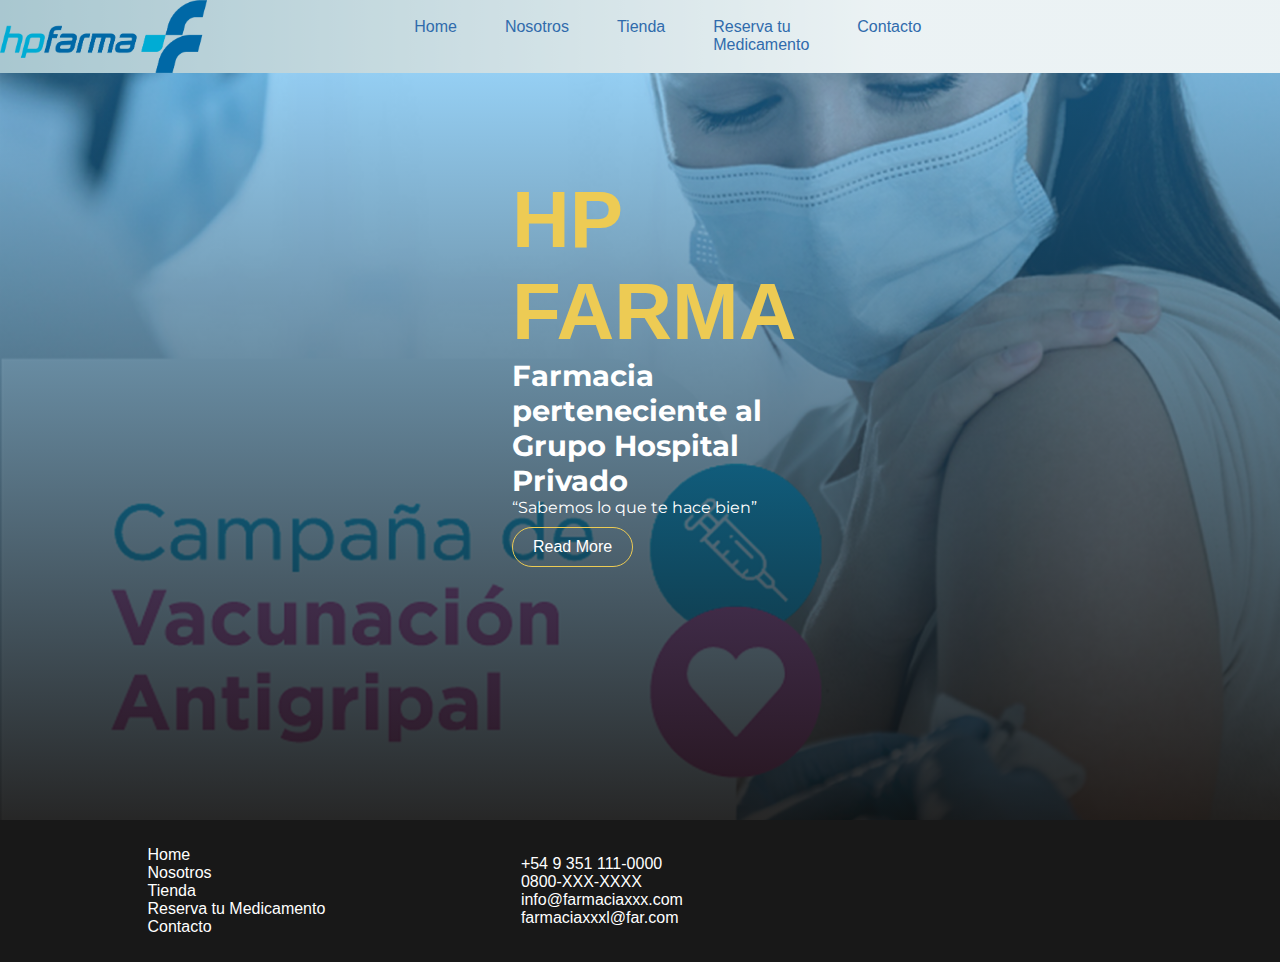
<file: index.html>
﻿

<!DOCTYPE html>
<html lang="en">
<head>
    <meta charset="UTF-8">
    <meta http-equiv="X-UA-Compatible" content="IE=edge">
    <meta name="viewport" content="width=device-width, initial-scale=1.0">
    <link rel="shortcut icon" href="assets/img/logofavicon.ico">
    <link rel="stylesheet" href="css/style.css">
    <title>HP Farma</title>
    <link rel="stylesheet" href="https://use.fontawesome.com/releases/v5.15.1/css/all.css" integrity="sha384-vp86vTRFVJgpjF9jiIGPEEqYqlDwgyBgEF109VFjmqGmIY/Y4HV4d3Gp2irVfcrp" crossorigin="anonymous">
    
</head>
<body>

<div class="grid"> <!-- contenedor -->
    <div class="a">
        <header class="header">
          <nav class="navbar">
            <img src="assets/img/HP_FARMA_pantone sin bajada.png" class="logo" alt="HP Farma">
            <ul class="menu" id="menu">
              <li><a href="index.html">Home</a></li>
                      <li><a href="pages/nosotros.html">Nosotros</a></li>
                      <li><a href="pages/tienda.html">Tienda</a></li>
                      <li><a href="pages/reserva_tu_medicamento.html">Reserva tu Medicamento</a></li>
                      <li><a href="pages/contacto.html">Contacto</a></li>
            </ul>
          
          </nav>
        </header>
      </div> <!-- cada uno de los ítems del grid -->
    <div class="b"><main class="hero">
        <!--<div class="info-content" data-aos="fade-up" data-aos-duration="2000">-->
        <div class="info-content">
          <h1>HP FARMA</h1>
          <h3>Farmacia perteneciente al Grupo Hospital Privado</h3>
          <p>“Sabemos lo que te hace bien”</p>
          <button class="btn">Read More</button>
        </div>
      </main></div>
    
    <div class="d"><footer class="footer">
  
 
        <div class="navegacion">
          
    
          <ul>
                    <li><a href="index.html">Home</a></li>
                    <li><a href="pages/nosotros.html">Nosotros</a></li>
                    <li><a href="pages/tienda.html">Tienda</a></li>
                    <li><a href="pages/reserva_tu_medicamento.html">Reserva tu Medicamento</a></li>
                    <li><a href="pages/contacto.html">Contacto</a></li>
                </ul>
    
          
      </div> 
    
       
          <div class="contacto">
        
         <ul>
          <li>+54 9 351 111-0000</li>
          <li>0800-XXX-XXXX</li>
          <li>info@farmaciaxxx.com</li>
          <li>farmaciaxxxl@far.com</li>
    
        </ul>
    
          </div>
    
    
      
        <div class="seguinos">
          
        
        
      
      
    
        <ul>
          <li><a href="https://www.facebook.com/farmaciashpfarma" target="_blank"><i class="fab fa-facebook-f"></i></a></li>
    
          <li><a href="https://www.instagram.com/hpfarma/?hl=es" target="_blank"><i class="fab fa-instagram"></i></a></li>
    
          <li><a href="https://www.youtube.com/watch?v=xowjFtO8gyk" target="_blank"><i class="fab fa-youtube"></i></a></li>
    
    
        </ul>
    
      </div>
    
    
    
    
    
    
    
    
    
    
    </footer>
    </div>
 </div>
     
</body>
</html>
</file>
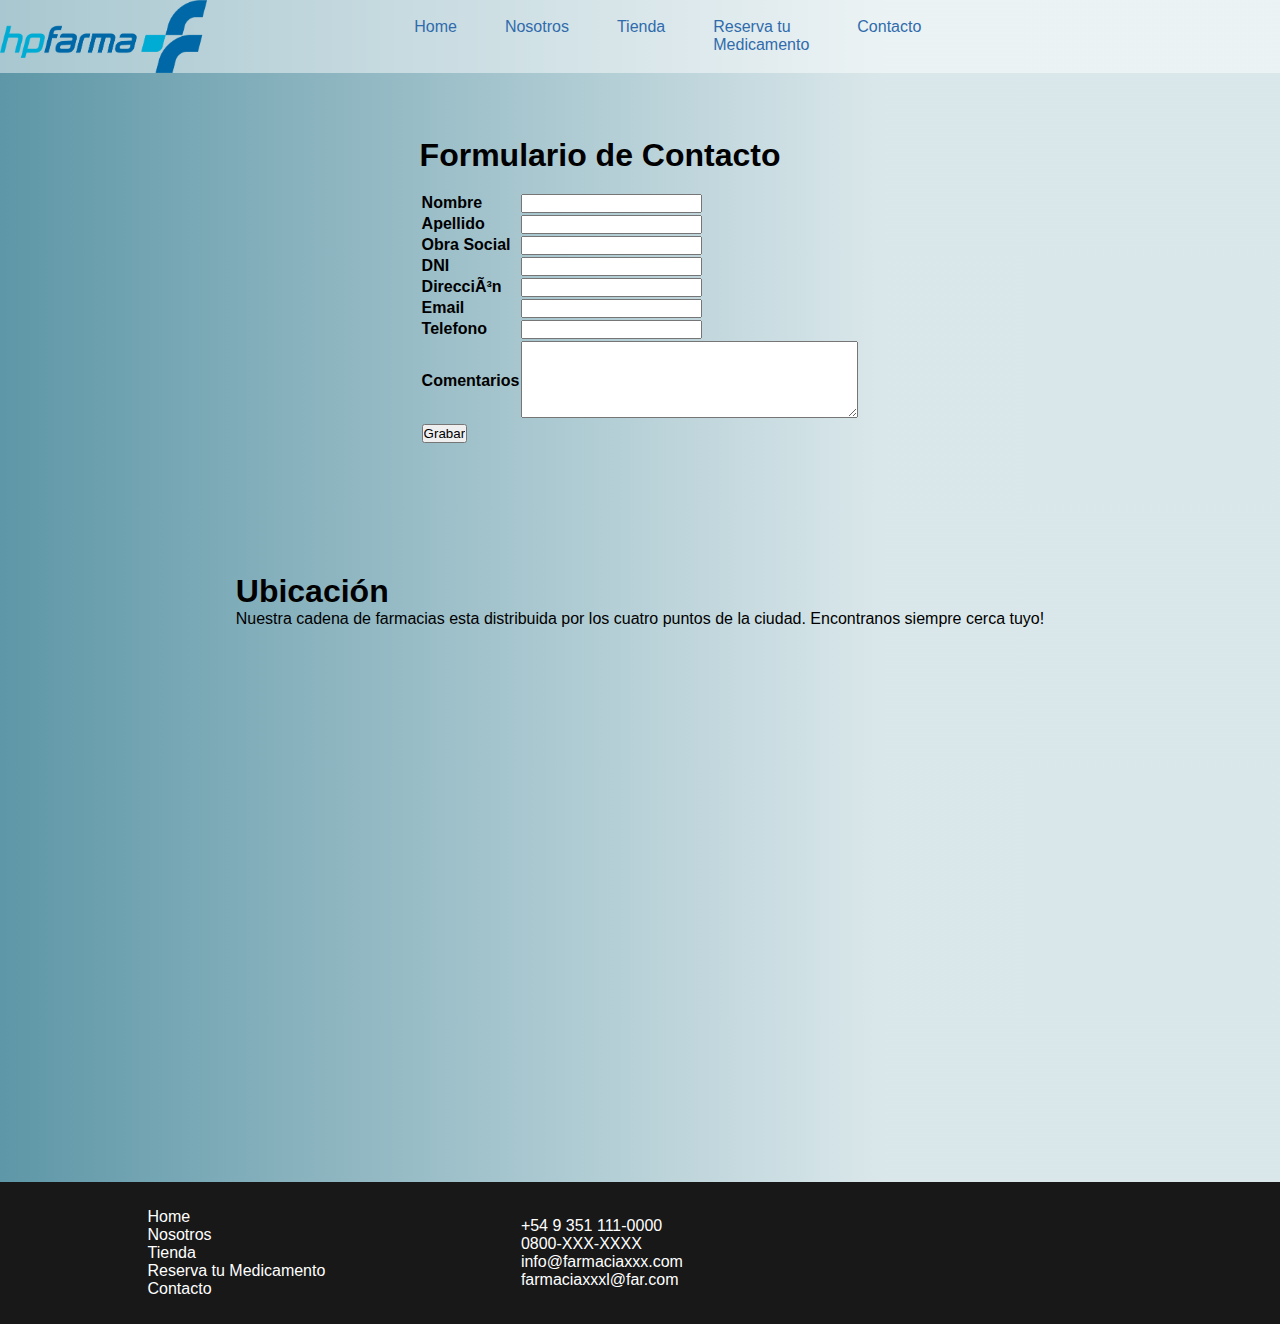
<file: pages/contacto.html>
<!DOCTYPE html>
<html lang="en">

<head>
    <meta charset="UTF-8">
    <meta http-equiv="X-UA-Compatible" content="IE=edge">
    <meta name="viewport" content="width=device-width, initial-scale=1.0">
    <link rel="shortcut icon" href="assets/img/logofavicon.ico">
    <link rel="stylesheet" href="../css/style.css">
    <title>Document</title>
    <link rel="stylesheet" href="https://use.fontawesome.com/releases/v5.15.1/css/all.css"
        integrity="sha384-vp86vTRFVJgpjF9jiIGPEEqYqlDwgyBgEF109VFjmqGmIY/Y4HV4d3Gp2irVfcrp" crossorigin="anonymous">
    <link href="https://unpkg.com/aos@2.3.1/dist/aos.css" rel="stylesheet">
</head>

<body>

    <div class="grid">
        <!-- contenedor -->
        <div class="a">
            <header class="header">
                <nav class="navbar">
                    <img src="../assets/img/HP_FARMA_pantone sin bajada.png" class="logo" alt="HP Farma">
                    <ul class="menu" id="menu">
                        <li><a href="../index.html">Home</a></li>
                        <li><a href="nosotros.html">Nosotros</a></li>
                        <li><a href="tienda.html">Tienda</a></li>
                        <li><a href="reserva_tu_medicamento.html">Reserva tu Medicamento</a></li>
                        <li><a href="contacto.html">Contacto</a></li>
                    </ul>

                </nav>
            </header>
        </div> <!-- cada uno de los ítems del grid -->






        <div class="b">





            <div class="flex">


            <div class="formulario">

                <td width="1" bgcolor="#CCCCCC"></td>
    
    
                <td>
                    <form id="form1" name="form1" method="post" action="mail.php">
                        <table width="100%" border="0" cellspacing="6" cellpadding="2">
                            <h1>Formulario de Contacto</h1>

                            <br>
                            <form action="#">
                                <table width="400" border="0">
    
                                    <tr>
                                        <td><label for="nombre"><b>Nombre</b></label></td>
                                        <td> <input type="text" name="nombre" /> <br /></td>
                                    </tr>
                                    <tr>
                                        <td><label for="apellido"><b>Apellido</b></label></td>
                                        <td> <input type="text" name="apellido" /> <br /> </td>
                                    </tr>
                                    <tr>
                                        <td><label for="Obra Social"><b>Obra Social</b></label></td>
                                        <td> <input type="text" name="obrasocial" /> <br /> </td>
                                    </tr>
                                    <tr>
                                        <td><label for="dni"><b>DNI</b></label></td>
                                        <td> <input type="text" name="dni" /> <br /> </td>
                                    </tr>
    
                                    <tr>
                                        <td><label for="direccion"><b>DirecciÃ³n</b></label></td>
                                        <td><input type="text" name="direccion" /> <br /></td>
                                    </tr>
                                    <tr>
                                        <td><label for="email"><b>Email</b></label></td>
                                        <td><input type="text" name="email" /> <br /></td>
                                    </tr>
                                    <tr>
                                        <td><label for="telefono"><b>Telefono</b></label></td>
                                        <td><input type="text" name="telefono" /> <br /> </td>
                                    </tr>
                                    <tr>
                                        <td><label for="comentarios"><b>Comentarios</b></label></td>
                                        <td><textarea name="comentarios" cols="40" rows="5"></textarea><br /> </td>
                                    </tr>
                                    <tr>
                                        <td><input type="submit" value="Grabar" /></td>
                                    </tr>
                                </table>
                            </form>
                        </div>
            </div>


        </div>














        <div class="c">




            <div class="flex">
                <h1>Ubicación</h1>
                <p>Nuestra cadena de farmacias esta distribuida por los cuatro puntos de la ciudad. Encontranos siempre cerca tuyo!</p>
    
                <br>
                <br>
    
    
                <iframe
                    src="https://www.google.com/maps/embed?pb=!1m14!1m8!1m3!1d54476.76746703937!2d-64.187782!3d-31.419692!3m2!1i1024!2i768!4f13.1!3m3!1m2!1s0x0%3A0xdfd473046841c3f8!2sFarmacias%20HP%20Farma%20(Suc.%20Patio%20Olmos)!5e0!3m2!1ses!2sar!4v1649129437268!5m2!1ses!2sar"
                    width="600" height="450" style="border:0;" allowfullscreen="" loading="lazy"
                    referrerpolicy="no-referrer-when-downgrade"></iframe>
                </div>
    




        </div>




        <div class="d">
            <footer class="footer">

                <div class="navegacion">


                    <ul>
                        <li><a href="../index.html">Home</a></li>
                        <li><a href="nosotros.html">Nosotros</a></li>
                        <li><a href="tienda.html">Tienda</a></li>
                        <li><a href="reserva_tu_medicamento.html">Reserva tu Medicamento</a></li>
                        <li><a href="contacto.html">Contacto</a></li>
                    </ul>

                </div>

                <div class="contacto">

                    <ul>
                        <li>+54 9 351 111-0000</li>
                        <li>0800-XXX-XXXX</li>
                        <li>info@farmaciaxxx.com</li>
                        <li>farmaciaxxxl@far.com</li>

                    </ul>

                </div>

                <div class="seguinos">

                    <ul>
                        <li><a href="https://www.facebook.com/farmaciashpfarma" target="_blank"><i
                                    class="fab fa-facebook-f"></i></a></li>

                        <li><a href="https://www.instagram.com/hpfarma/?hl=es" target="_blank"><i
                                    class="fab fa-instagram"></i></a></li>

                        <li><a href="https://www.youtube.com/watch?v=xowjFtO8gyk" target="_blank"><i
                                    class="fab fa-youtube"></i></a></li>

                    </ul>

                </div>

            </footer>
        </div>
    </div>

</body>

</html>
</file>
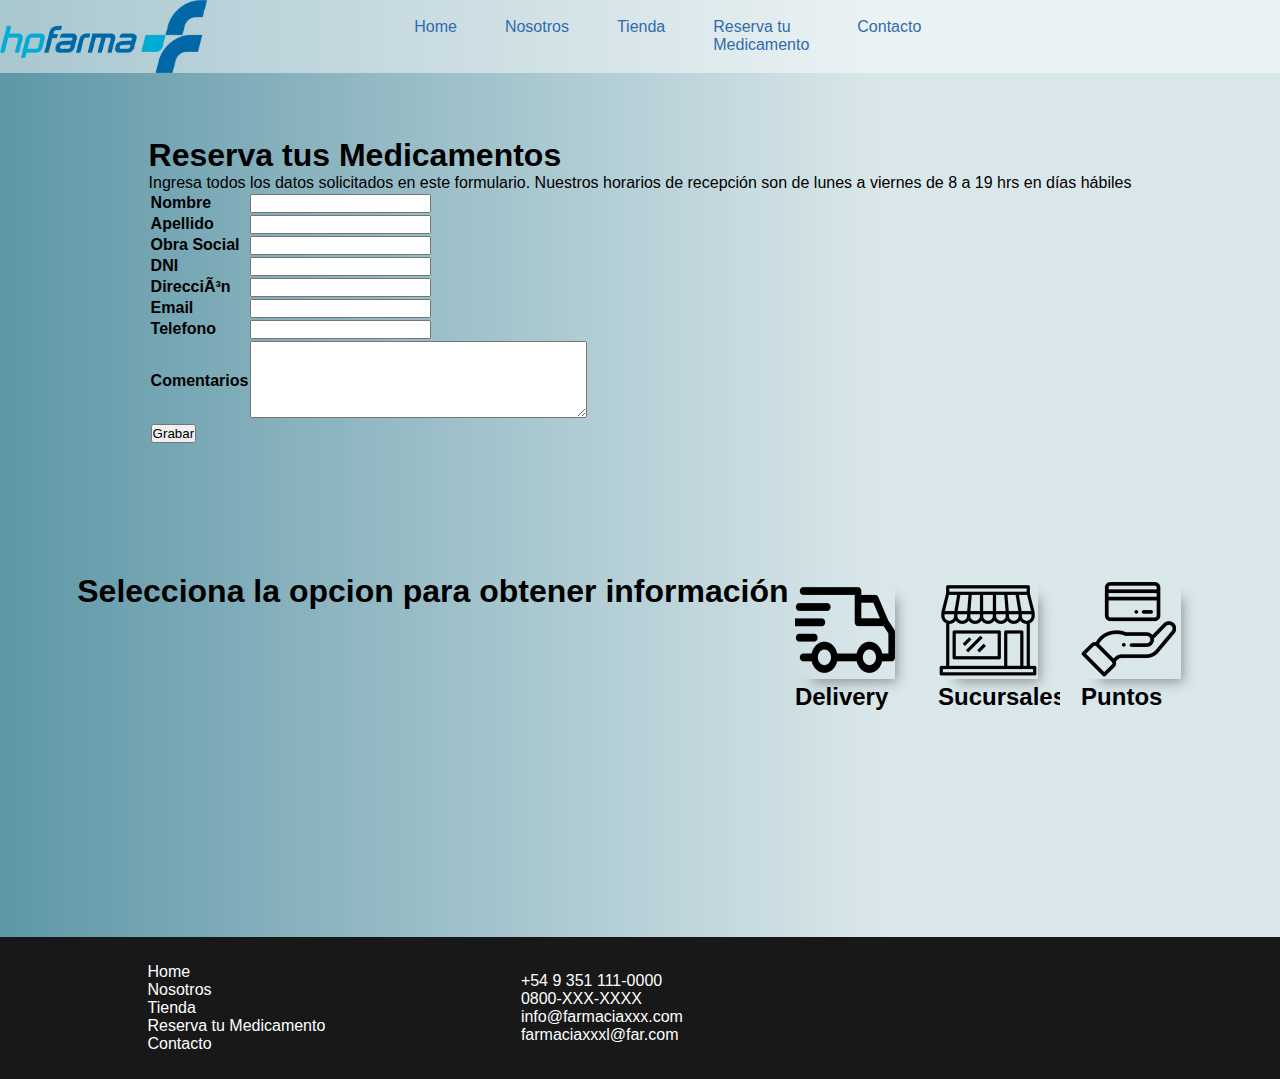
<file: pages/reserva_tu_medicamento.html>
<!DOCTYPE html>
<html lang="en">

<head>
    <meta charset="UTF-8">
    <meta http-equiv="X-UA-Compatible" content="IE=edge">
    <meta name="viewport" content="width=device-width, initial-scale=1.0">
    <link rel="shortcut icon" href="assets/img/logofavicon.ico">
    <link rel="stylesheet" href="../css/style.css">
    <title>Document</title>
    <link rel="stylesheet" href="https://use.fontawesome.com/releases/v5.15.1/css/all.css"
        integrity="sha384-vp86vTRFVJgpjF9jiIGPEEqYqlDwgyBgEF109VFjmqGmIY/Y4HV4d3Gp2irVfcrp" crossorigin="anonymous">
    <link href="https://unpkg.com/aos@2.3.1/dist/aos.css" rel="stylesheet">
</head>

<body>

    <div class="grid">
        <!-- contenedor -->
        <div class="a">
            <header class="header">
                <nav class="navbar">
                    <img src="../assets/img/HP_FARMA_pantone sin bajada.png" class="logo" alt="HP Farma">
                    <ul class="menu" id="menu">
                        <li><a href="../index.html">Home</a></li>
                        <li><a href="nosotros.html">Nosotros</a></li>
                        <li><a href="tienda.html">Tienda</a></li>
                        <li><a href="reserva_tu_medicamento.html">Reserva tu Medicamento</a></li>
                        <li><a href="contacto.html">Contacto</a></li>
                    </ul>

                </nav>
            </header>
        </div> <!-- cada uno de los ítems del grid -->





      


            <div class="c"><h1>Selecciona la opcion para obtener información</h1>

                

                <div class="gallery-container">


            <div class="gallery-item">
                <img src="../assets/img/delivery.png" alt="Imagen 1" class="gallery-imgxx">
                <h2>Delivery</h2>
                
            </div>
    
            <div class="gallery-item">
                <img src="../assets/img/tienda-online.png" alt="Imagen 2" class="gallery-imgxx">
                <h2>Sucursales</h2>
            </div>

    


            <div class="gallery-item">
                <img src="../assets/img/tarjeta-de-puntos.png" alt="Imagen 2" class="gallery-imgxx">
                <h2>Puntos</h2>
            </div>


</div>




        </div>




		
	<!-- formulario de pedido de medicamentos -->
	
	
		
           <div class="b">

            
          

            <div class="flex">
             
              

            <div class="formulario">

                <td width="1" bgcolor="#CCCCCC"></td>
    
    
                <td>
                    <form id="form1" name="form1" method="post" action="mail.php">
                        <table width="100%" border="0" cellspacing="6" cellpadding="2">
                            <h1>Reserva tus Medicamentos  </p></h1>
<p>Ingresa todos los datos solicitados en este formulario. Nuestros horarios de recepción son de lunes a viernes de 8 a 19 hrs en días hábiles  
                       
                            <br>
                            <form action="#">
                                <table width="400" border="0">
    
                                    <tr>
                                        <td><label for="nombre"><b>Nombre</b></label></td>
                                        <td> <input type="text" name="nombre" /> <br /></td>
                                    </tr>
                                    <tr>
                                        <td><label for="apellido"><b>Apellido</b></label></td>
                                        <td> <input type="text" name="apellido" /> <br /> </td>
                                    </tr>
                                    <tr>
                                        <td><label for="Obra Social"><b>Obra Social</b></label></td>
                                        <td> <input type="text" name="obrasocial" /> <br /> </td>
                                    </tr>
                                    <tr>
                                        <td><label for="dni"><b>DNI</b></label></td>
                                        <td> <input type="text" name="dni" /> <br /> </td>
                                    </tr>
    
                                    <tr>
                                        <td><label for="direccion"><b>DirecciÃ³n</b></label></td>
                                        <td><input type="text" name="direccion" /> <br /></td>
                                    </tr>
                                    <tr>
                                        <td><label for="email"><b>Email</b></label></td>
                                        <td><input type="text" name="email" /> <br /></td>
                                    </tr>
                                    <tr>
                                        <td><label for="telefono"><b>Telefono</b></label></td>
                                        <td><input type="text" name="telefono" /> <br /> </td>
                                    </tr>
                                    <tr>
                                        <td><label for="comentarios"><b>Comentarios</b></label></td>
                                        <td><textarea name="comentarios" cols="40" rows="5"></textarea><br /> </td>
                                    </tr>
                                    <tr>
                                        <td><input type="submit" value="Grabar" /></td>
                                    </tr>
                                </table>
                            </form>
                        </div>
            </div>
            

        </div>






        
        
        
        
        
        
        
        
        
        
        
        
        
        
        
        
        
        
        
        
        <div class="d">
            <footer class="footer">

                <div class="navegacion">


                    <ul>
                        <li><a href="../index.html">Home</a></li>
                        <li><a href="nosotros.html">Nosotros</a></li>
                        <li><a href="tienda.html">Tienda</a></li>
                        <li><a href="reserva_tu_medicamento.html">Reserva tu Medicamento</a></li>
                        <li><a href="contacto.html">Contacto</a></li>
                    </ul>

                </div>

                <div class="contacto">

                    <ul>
                        <li>+54 9 351 111-0000</li>
                        <li>0800-XXX-XXXX</li>
                        <li>info@farmaciaxxx.com</li>
                        <li>farmaciaxxxl@far.com</li>

                    </ul>

                </div>

                <div class="seguinos">

                    <ul>
                        <li><a href="https://www.facebook.com/farmaciashpfarma" target="_blank"><i
                                    class="fab fa-facebook-f"></i></a></li>

                        <li><a href="https://www.instagram.com/hpfarma/?hl=es" target="_blank"><i
                                    class="fab fa-instagram"></i></a></li>

                        <li><a href="https://www.youtube.com/watch?v=xowjFtO8gyk" target="_blank"><i
                                    class="fab fa-youtube"></i></a></li>

                    </ul>

                </div>

            </footer>
        </div>
    </div>

</body>

</html>
</file>
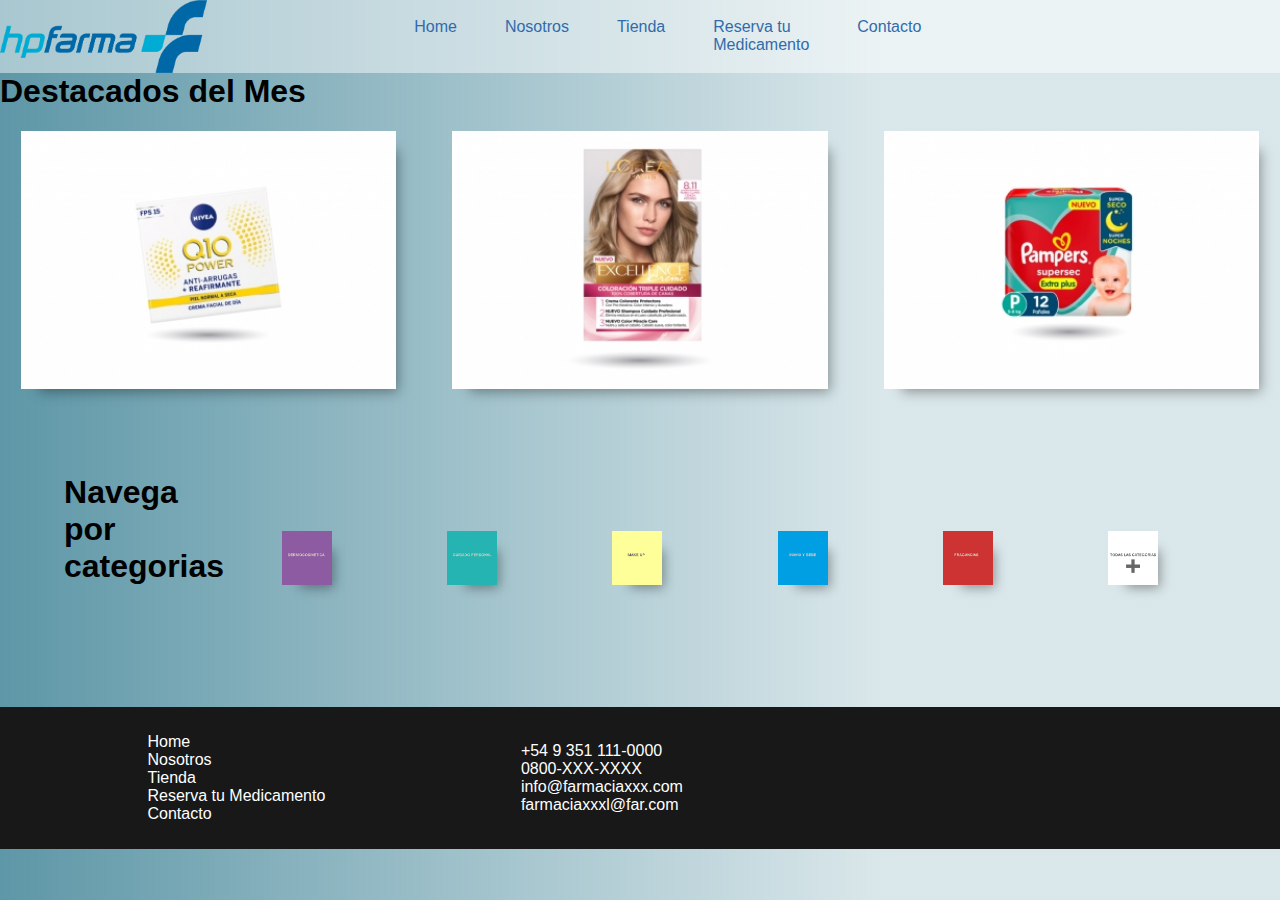
<file: pages/tienda.html>
<!DOCTYPE html>
<html lang="en">

<head>
    <meta charset="UTF-8">
    <meta http-equiv="X-UA-Compatible" content="IE=edge">
    <meta name="viewport" content="width=device-width, initial-scale=1.0">
    <link rel="shortcut icon" href="assets/img/logofavicon.ico">
    <link rel="stylesheet" href="../css/style.css">
    <title>Document</title>
    <link rel="stylesheet" href="https://use.fontawesome.com/releases/v5.15.1/css/all.css"
        integrity="sha384-vp86vTRFVJgpjF9jiIGPEEqYqlDwgyBgEF109VFjmqGmIY/Y4HV4d3Gp2irVfcrp" crossorigin="anonymous">
    <link href="https://unpkg.com/aos@2.3.1/dist/aos.css" rel="stylesheet">
</head>

<body>

    <div class="grid">
        <!-- contenedor -->
        <div class="a">
            <header class="header">
                <nav class="navbar">
                    <img src="../assets/img/HP_FARMA_pantone sin bajada.png" class="logo" alt="HP Farma">
                    <ul class="menu" id="menu">
                        <li><a href="../index.html">Home</a></li>
                        <li><a href="nosotros.html">Nosotros</a></li>
                        <li><a href="tienda.html">Tienda</a></li>
                        <li><a href="reserva_tu_medicamento.html">Reserva tu Medicamento</a></li>
                        <li><a href="contacto.html">Contacto</a></li>
                    </ul>

                </nav>
            </header>
        </div> <!-- cada uno de los ítems del grid -->



        <div class="b">



        <h1>Destacados del Mes</h1>

        <div class="gallery-container">
    
            <div class="gallery-item">
                <img src="../assets/img/crema.jpg" alt="Imagen 1" class="gallery-img">
             
            </div>
    
            <div class="gallery-item">
                <img src="../assets/img/tintura.jpg" alt="Imagen 2" class="gallery-img">
               
            </div>
    
            <div class="gallery-item">
                <img src="../assets/img/pampers.jpg" alt="Imagen 3" class="gallery-img">
                
            </div>



        </div>















        <div class="c">
            <h1>Navega por categorias</h1>

            <div class="gallery-item">
                <img src="../assets/img/dermo.jpg" alt="Imagen 1" class="gallery-img">
                
            </div>
    
            <div class="gallery-item">
                <img src="../assets/img/cuidado-personal.jpg" alt="Imagen 2" class="gallery-img">
             
            </div>
    
            <div class="gallery-item">
                <img src="../assets/img/make-up.jpg" alt="Imagen 3" class="gallery-img">
               
            </div><div class="gallery-item">
                <img src="../assets/img/mama-bebe.jpg" alt="Imagen 1" class="gallery-img">
               
            </div>
    
            <div class="gallery-item">
                <img src="../assets/img/fragancias.jpg" alt="Imagen 2" class="gallery-img">
              
            </div>
    
            <div class="gallery-item">
                <img src="../assets/img/todas-categorias.jpg" alt="Imagen 3" class="gallery-img">
           
            </div>
































        </div>
        <div class="d">
            <footer class="footer">

                <div class="navegacion">


                    <ul>
                        <li><a href="../index.html">Home</a></li>
                        <li><a href="nosotros.html">Nosotros</a></li>
                        <li><a href="tienda.html">Tienda</a></li>
                        <li><a href="reserva_tu_medicamento.html">Reserva tu Medicamento</a></li>
                        <li><a href="contacto.html">Contacto</a></li>
                    </ul>

                </div>

                <div class="contacto">

                    <ul>
                        <li>+54 9 351 111-0000</li>
                        <li>0800-XXX-XXXX</li>
                        <li>info@farmaciaxxx.com</li>
                        <li>farmaciaxxxl@far.com</li>

                    </ul>

                </div>

                <div class="seguinos">

                    <ul>
                        <li><a href="https://www.facebook.com/farmaciashpfarma" target="_blank"><i
                                    class="fab fa-facebook-f"></i></a></li>

                        <li><a href="https://www.instagram.com/hpfarma/?hl=es" target="_blank"><i
                                    class="fab fa-instagram"></i></a></li>

                        <li><a href="https://www.youtube.com/watch?v=xowjFtO8gyk" target="_blank"><i
                                    class="fab fa-youtube"></i></a></li>

                    </ul>

                </div>

            </footer>
        </div>
    </div>

</body>

</html>
</file>
<file: css/style.css>
@import url('https://fonts.googleapis.com/css2?family=Montserrat:wght@100&display=swap');

*{margin: 0;
padding: 0;}
body {font-family:'Roboto', sans-serif;}
.grid {
    display:grid;
    grid-template-areas: "head head" "slid slid" "main main" "foot foot";
  }
  .a { grid-area:head; }
  .b { grid-area:slid;  }
  .c { grid-area:main;  }
  .d { grid-area:foot;  }
  .navbar {
    background-color: rgba(255, 255, 255, 0.467);
    ;
    display: grid;
    grid-template-columns: repeat(8, 1fr);
    align-items: center;
  }
  .navbar .logo {
    height: 100%;
    width: 100%;
    grid-column: 1 / 3;
  }
  .navbar .menu {
    grid-column: 5/ 6;
    display: flex;
    justify-content: space-around;
  }
  .navbar ul li {
    margin-right: 3em;
    list-style: none;
  }
  .navbar a {
    text-decoration: none;
    color:#306BAC;
    cursor: pointer;
  }
  .navbar a:hover {
    color: #EDCB54;
  }
  .navbar .menu-bar {
    display: none;
  }
  .navbar .shop {
    grid-column: 8 / 9;
    justify-content: flex-end;
  }

  .hero {
    height: 83vh;
    background-image: linear-gradient(rgba(39, 157, 231, 0.492), rgba(16, 16, 16, .9)) ,url(../assets/img/campañadevacunacion.png);
    background-size: cover;
    max-width: 100%;
    display: grid;
    grid-template-columns: repeat(10, 1fr);
    grid-template-rows: repeat(8, 1fr);
    position: relative;
  }
  .hero .info-content {
    grid-column: 5 / 7;
    grid-row: 3 / 3;
    color: #fff;
    z-index: 1;
  }
  .hero .info-content h3 {
    font-family: 'Montserrat', sans-serif;
    font-size: 1.8em;
  }
  .hero .info-content h1 {
    font-weight: 900;
    font-size: 5em;
    color: #EDCB54;
  }
  .hero .info-content p {
    font-family: 'Montserrat', sans-serif;
  }
  .hero .info-content .btn {
    font-size: 1em;
    color:#fff;
    background: none;
    padding: 10px 20px;
    border-radius: 30px;
    border:1px solid #EDCB54;
    margin-top: 10px;
  }
  .hero .info-content .btn:hover {
    background-color: #EDCB54;
    color:#181818;
  }

  .footer {
    display: grid;
    height: 100%;
    align-items: center;
    background-color: #181818;
    color: #fff;
    grid-template-areas: 
      "navegacion contacto seguinos" 
  }
  .footer .navegacion {
    grid-template-areas: "navegacion";
    display: flex;
    justify-content: center;
    
    padding: 26px;
  }
  
  .footer h2 {
    grid-template-areas: "contactanos";
    text-align: center;
  }
  .footer .seguinos {
    grid-template-areas: "seguinos";
  }
  .footer .seguinos .fab {
    font-size: 1.4em;
    color: #EDCB54;
    margin-right: 15px;
    justify-content: flex-end;
  }
  .footer ul li a {
    text-decoration: none;
    color:#fff;
    cursor: pointer;
  }
  .footer ul li a:hover {
    color: #EDCB54;
  }
  .footer ul li{   margin-right: 3em;
    list-style: none;
    color: #fff;
    text-decoration: none;
  }

/*poner al medio la c*/

.c{display: flex;
  justify-content: center;
  padding:5% 5%;
}
.b .flex{display: flex;
  justify-content: center;
  padding:5% 5%;
}
  /*galeria */

.gallery-container {
  /* habilitar nuestra grilla / grid */
  display: grid;
  /* columnas */
  grid-template-columns: repeat(3, 1fr);
  /* filas */
  grid-auto-rows: 300px;
  /* gap */
  gap: 15px;
}

.gallery-img {
  width: 100%;
  height: 100%;
  /* para que la imagen no se distorcione */
  object-fit: cover;
  /* shadow = sombra */
  -webkit-box-shadow: 10px 11px 12px -8px rgba(0, 0, 0, 0.36);
  -moz-box-shadow: 10px 11px 12px -8px rgba(0, 0, 0, 0.36);
  box-shadow: 10px 11px 12px -8px rgba(0, 0, 0, 0.36);
}


.gallery-img {
  width: 100%;
  height: 100%;
  /* para que la imagen no se distorcione */
  object-fit: cover;
  /* shadow = sombra */
  -webkit-box-shadow: 10px 11px 12px -8px rgba(0, 0, 0, 0.36);
  -moz-box-shadow: 10px 11px 12px -8px rgba(0, 0, 0, 0.36);
  box-shadow: 10px 11px 12px -8px rgba(0, 0, 0, 0.36);
}



.gallery-imgxx {
  width: auto;
  height: 100px;
  /* para que la imagen no se distorcione */
  object-fit: cover;
  /* shadow = sombra */
  -webkit-box-shadow: 10px 11px 12px -8px rgba(0, 0, 0, 0.36);
  -moz-box-shadow: 10px 11px 12px -8px rgba(0, 0, 0, 0.36);
  box-shadow: 10px 11px 12px -8px rgba(0, 0, 0, 0.36);
 
}


.img-4 {
  /* que ocupe dos columnas */
  grid-column: span 2;
}


 /* que 
.img-5 {
 
  grid-row: span 2;
}ocupe dos filas */

.img-9 {
  /* que ocupe dos columnas */
  grid-column: span 2;
}

.gallery-item {
  position: relative;
}


.gallery-item  {
  position: relative;
  padding: 5%;


}

.gallery-title {
  position: absolute;
  bottom: 0;
  color: #fff;
  background-color: rgba(0, 0, 0, 0.656);
  width: 100%;
  padding: 5px 0;
  font-weight: 200;
  font-family: 'Poppins', sans-serif;
  font-size: 20px;
}

/* responsive la galeria 
@media query */

/* mobile */
@media (max-width:450px) {

  /* redimensionamos la grilla*/
  .gallery-container {
      display: grid;
      grid-template-columns: 1fr;
      grid-auto-rows: 220px;
  }
  .img-4 p{
    /* que ocupe dos columnas */
    grid-column: none;
  }
  /* cambiamos el font-size de los titulos/encabezados */
  h1 {
      font-size: 22px;
  }

  .gallery-title {
      display: none;
  }

  .gallery-item{
      grid-column: span 1;
      grid-row: span 1;
  }

}

/* tablet */
@media (min-width:451px) and (max-width:960px) {

  .gallery-container{
      display: grid;
      grid-template-columns: repeat(2, 1fr);
      grid-auto-rows: 220px;
  }

  .gallery-item{
      grid-column: span 1;
      grid-row: span 1;
  }

  .img-9{
      display: none;
  }

  h1{
      font-size: 22px;
  }

  .gallery-title{
      font-size: 18px;
  }
}



/*animaciones*/

.gallery-item:hover .gallery-img {-webkit-transform:scale(1.3);transform:scale(1.3);}
.gallery-item {overflow:hidden;
  cursor: pointer;}

  body{
    background: rgb(0,143,223);
background: linear-gradient(90deg, rgba(0,143,223,1) 0%, rgba(9,96,121,0.6558998599439776) 0%, rgba(9,96,116,0.14889705882352944) 69%);}



#marco{
  width: 206px;
  max-width: 177px;
  height: 255px;
}
#cuadro{
  width: 170px;
  height: 100px;
  background: url(../assets/img/logofavicon.ico);
  position:relative;
  animation: movimientoCuadro 4s linear infinite;
}

@keyframes movimientoCuadro{
  0%{
    left:0;
    top:0;
   
  }
  25%{
    top:0;
    left:50px;
    border-radius:50%;
    background: url(../assets/img/logofavicon.ico);
  }
  50%{
    top:25px;
    left:50px;
  }
  75%{
    top:25px;
    left:0;
    background: url(../assets/img/logofavicon.ico);
  }
  100%{
    top:0px;
    left:0;
    border-radius:0;
  }
}


































/*





320px — 480px: Mobile

481px — 768px: Tablets / Ipdas

769px — 1024px: Laptops pantalla pequeñas.

1025px — 1200px: Escritorio, pantallas grandes.

1201px and more — Super pantallas, tv*/
</file>
